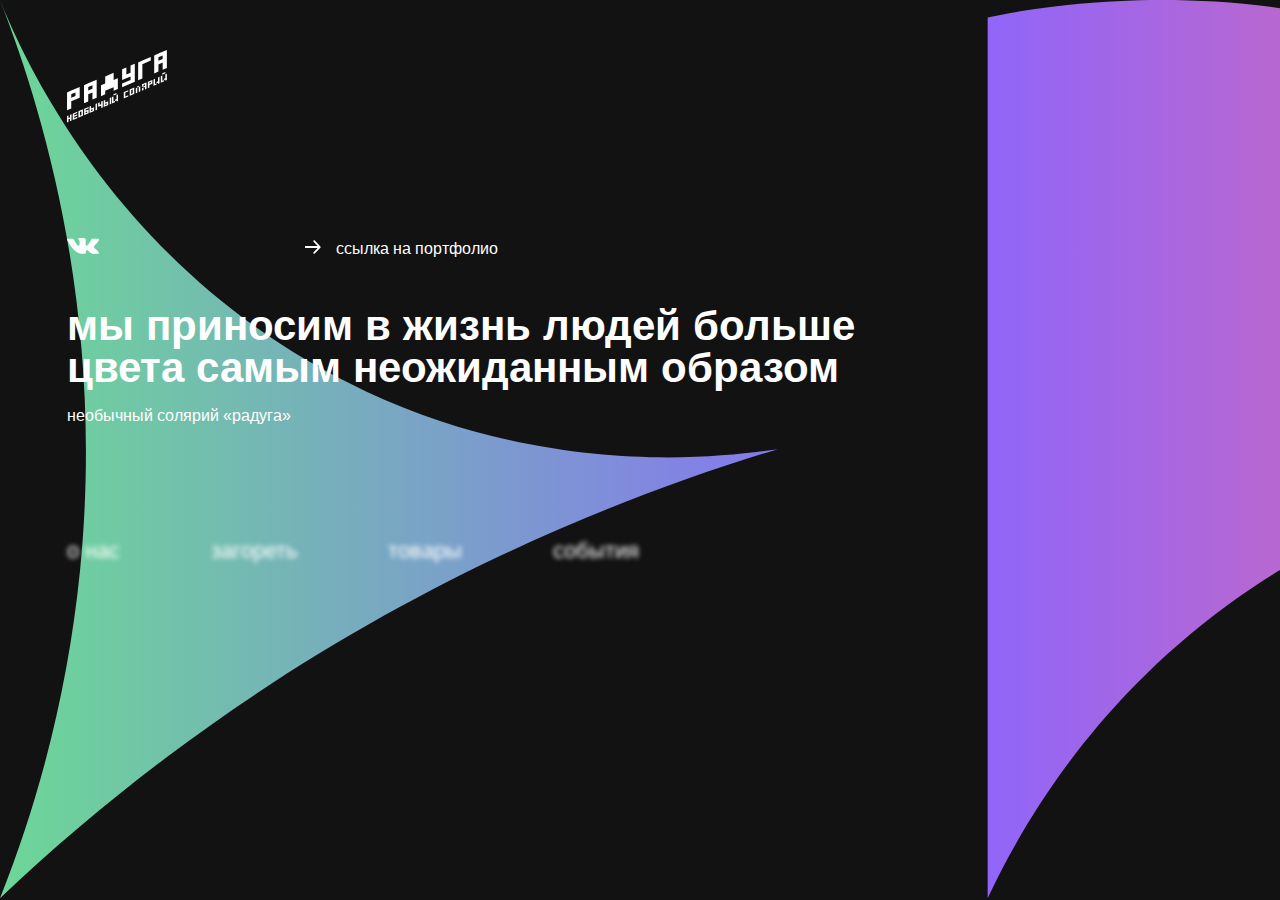
<file: index.html>
<!DOCTYPE html>
<html lang="ru" dir="ltr">
  <head>
    <meta charset="utf-8">
    <meta name="viewport" content="width=device-width">
    <meta property="og:type" content="article">
    <meta property="og:url" content="{ссылка}">
    <meta property="og:title" content="название">
    <meta property="og:description" content="текст">
    <meta property="og:image" content="{картинка}">
    <meta name="viewport" content="width=device-width, initial-scale=1">
    <link href="./stylesheets/fonts.css" rel="stylesheet" type="text/css"/>
    <title>радуга</title>
    <link rel="icon" type="image/png" href="img/favicon.png">
      <link href="./stylesheets/style.css" rel="stylesheet" type="text/css"/>
      <script src="javascripts/jquery-3.6.0.js" charset="utf-8"></script>
      <script src="javascripts/java-script.js" charset="utf-8"></script>
  </head>
  <body>
  <p class="rotateMessage">переверните<br>устройство</p>
  <div class="runLine">
    <img src="./img/rLine.svg" class="runLineImg">
  </div>
  <div class="workspaceOne">
    <div class="logoDiv">
      <img class="logoImg" src="./img/logo.svg" alt="logo">
    </div>
    <div class="linkContainer">
      <img src="./img/vk.svg" class="vkLogo" alt="vk">
      <img src="./img/linkArrow.svg" class="linkArrow" alt="arrow">
      <a href="https://portfolio.hse.ru/Student/17664"><p class="linkPortfolio">ссылка на портфолио</p></a>
    </div>
    <h1 class="title">мы приносим в жизнь людей больше<br>цвета самым неожиданным образом</h1>
    <p class="radugaDesc">необычный солярий «радуга»</p>
    <nav class="navBlock">
      <p class="aboutLink">о нас</p>
      <p class="tanLink">загореть</p>
      <p class="shopLink">товары</p>
      <p class="eventsLink">события</p>
    </nav>

  </div>

  </body>
</html>
</file>
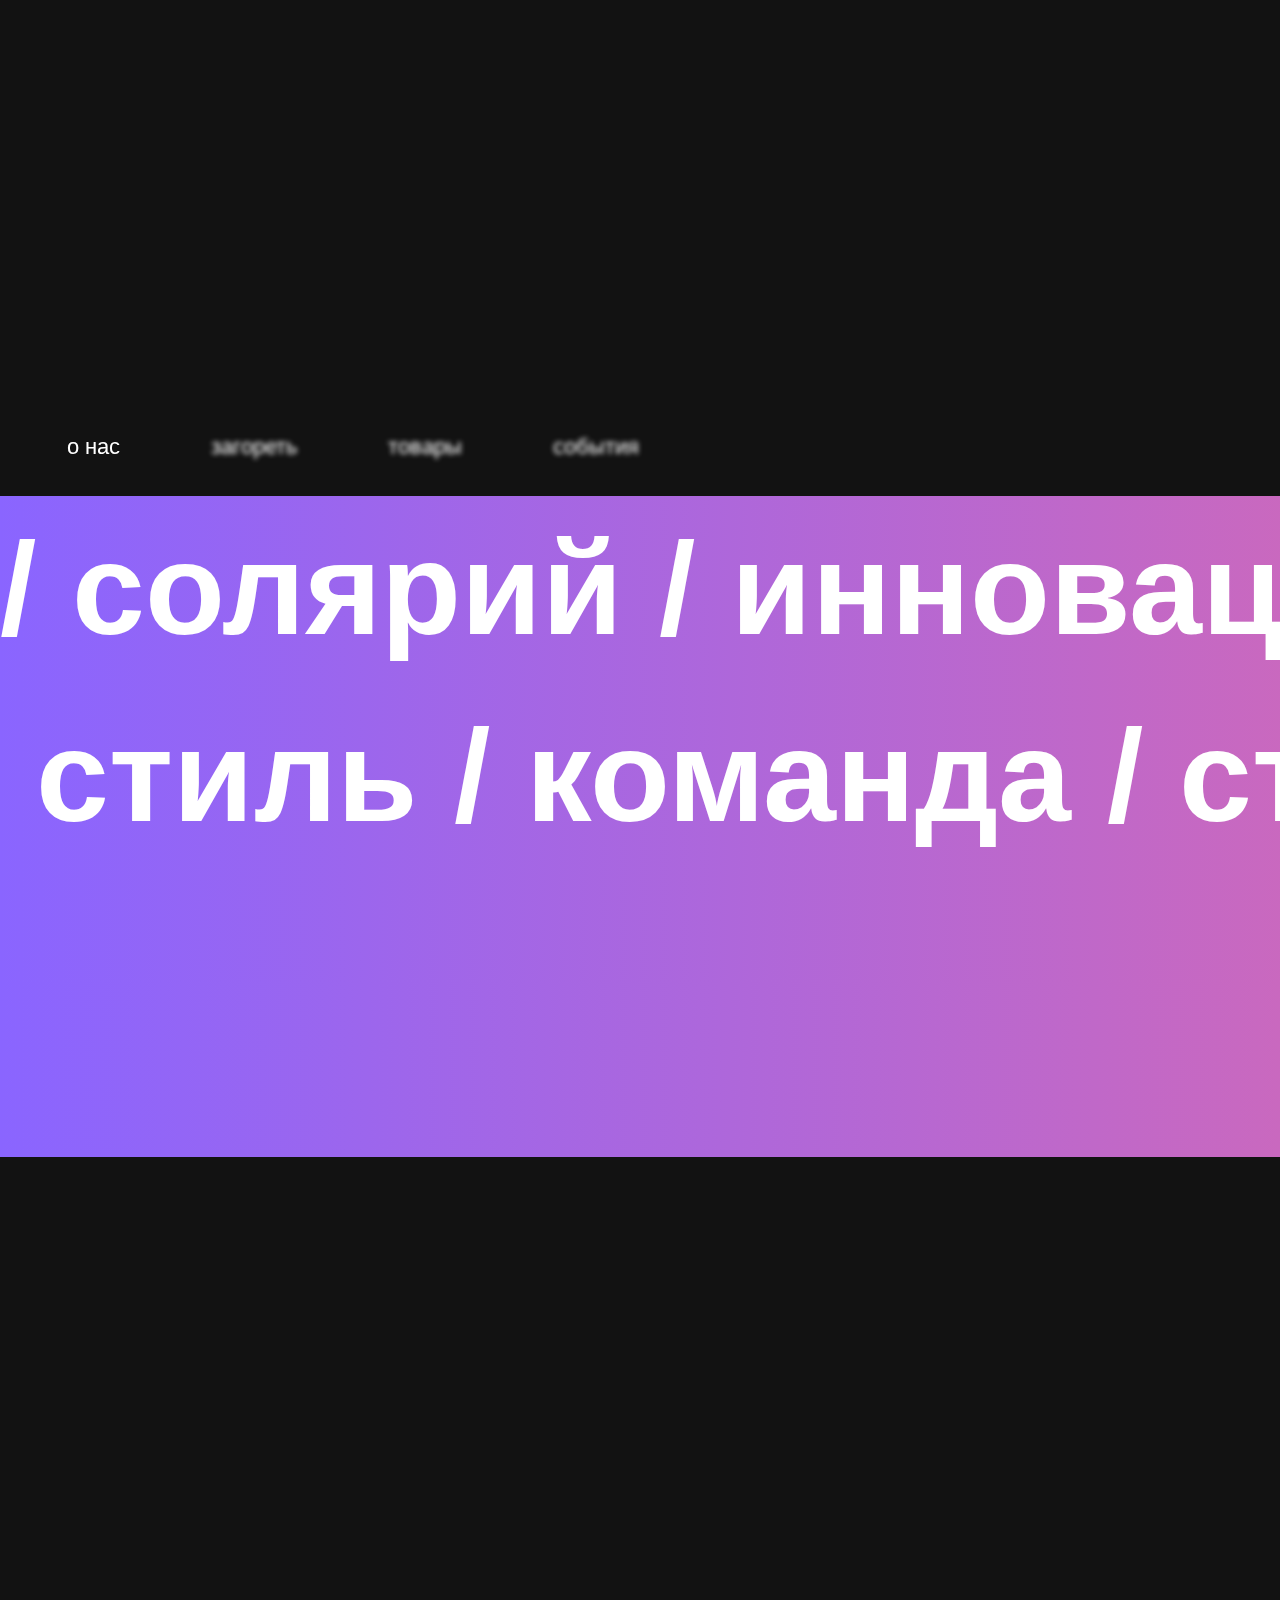
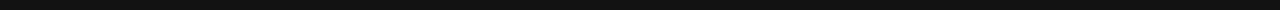
<file: about.html>
<!DOCTYPE html>
<html lang="ru" dir="ltr">
<head>
    <meta charset="utf-8">
    <meta name="viewport" content="width=device-width">
    <meta property="og:type" content="article">
    <meta property="og:url" content="{ссылка}">
    <meta property="og:title" content="название">
    <meta property="og:description" content="текст">
    <meta property="og:image" content="{картинка}">
    <title>товары</title>
    <link rel="icon" type="image/png" href="img/favicon.png">
    <link href="./stylesheets/style.css" rel="stylesheet" type="text/css"/>
    <script src="javascripts/jquery-3.6.0.js" charset="utf-8"></script>
    <script src="javascripts/java-script.js" charset="utf-8"></script>
    <style>
        .navBlock {
            top: 48.4vh;
            left: 5.2vw;
            margin-top: 0;
        }
        .navBlock .aboutLink {
            filter: blur(0);
        }
    </style>
</head>
<body class="bagPage">
    <nav class="navBlock">
        <p class="aboutLink">о нас</p>
        <p class="tanLink">загореть</p>
        <p class="shopLink">товары</p>
        <p class="eventsLink">события</p>
    </nav>
    <div class="styleContainer">
        <img class="styleImg" src="./img/styleImg.svg">
        <p class="styleText">основной особенностью нашего<br>фирменного стиля является треугольная<br>сетка, на основе которой было создано<br>множество вспомогательных элементов,<br>формирующих нашу индивидуальность</p>
    </div>
    <div class="innovationContainer">
        <img class="innovationImg" src="./img/syntes.png">
        <p class="innovationText">секрет нашей технологии загара<br>заключается в инновационных лампах,<br>которыеработают на пигментах<br>мимикрирующих животных и позволяют<br>людям также просто изменить цвет кожи</p>
    </div>
    <div class="teamContainer">
        <img class="teamImg" src="./img/teamMateOne.png">
        <img class="teamImg second" src="./img/teamMateTwo.png">
        <p class="teamText">мы очень ценим разнообразие<br>и инклюзивность, поэтому наша команда<br>состоит из совершенно разных людей,<br>с отличными бэкграундами и навыками, но,<br>главное — профессионалами своего дела</p>
        <p class="teammateOneDesc">анатолий<br>администратор</p>
        <p class="teammateTwoDesc">маргарита<br>лаборант</p>
    </div>
    <div class="tanningContainer">
        <img class="tanningImg" src="./img/colorful.svg">
        <p class="tanningText">главной нашей отличительной особенностью<br>является то, что в нашем солярии можно<br>загореть до абсолютно любого<br>понравившегося вам цвета кожи и по-<br>настоящему добавить красок в вашу жизнь</p>
    </div>
    <div class="aboutSection">

        <div class="runOne">
            <p class="textRunOne runText"><span class="slash">/</span>&nbsp<span class="tanJs">солярий</span> <span class="slash">/</span> <span class="innovationJs">инновация</span> <span class="slash">/</span> <span class="tanJs">солярий</span> <span class="slash">/</span> <span class="innovationJs">инновация</span> </p>
        </div>
        <div class="runTwo">
            <p class="textRunTwo runText">&nbsp<span class="styleJs">стиль</span> <span class="slash">/</span> <span class="teamJs">команда</span> <span class="slash">/</span> <span class="styleJs">стиль</span> <span class="slash">/</span> <span class="teamJs">команда</span> <span class="slash">/</span></p>
        </div>
    </div>




</body>
</html>
</file>
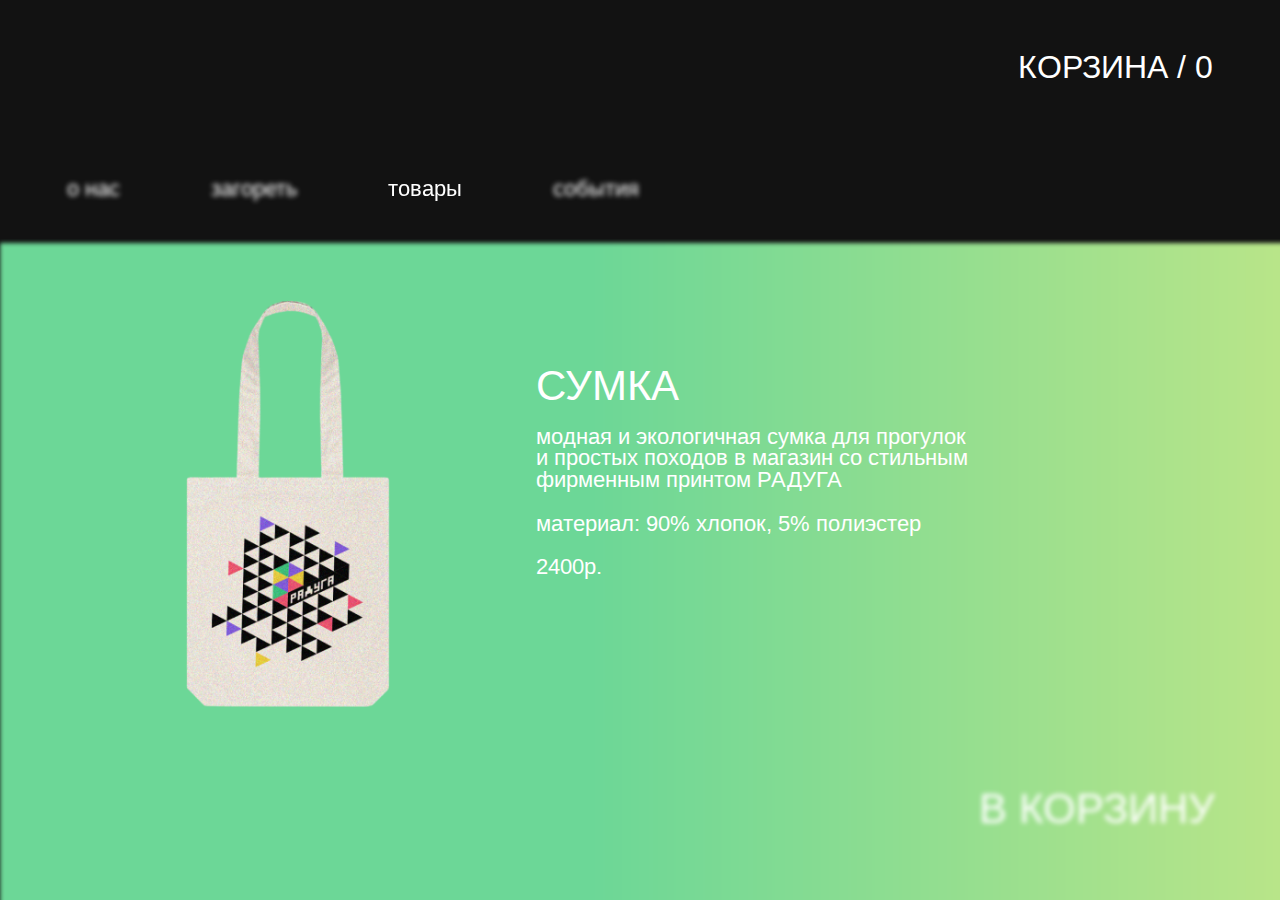
<file: bagPage.html>
<!DOCTYPE html>
<html lang="ru" dir="ltr">
<head>
    <meta charset="utf-8">
    <meta name="viewport" content="width=device-width">
    <meta property="og:type" content="article">
    <meta property="og:url" content="{ссылка}">
    <meta property="og:title" content="название">
    <meta property="og:description" content="текст">
    <meta property="og:image" content="{картинка}">
    <title>товары</title>
    <link rel="icon" type="image/png" href="img/favicon.png">
    <link href="./stylesheets/style.css" rel="stylesheet" type="text/css"/>
    <script src="javascripts/jquery-3.6.0.js" charset="utf-8"></script>
    <script src="javascripts/java-script.js" charset="utf-8"></script>
    <style>
        .navBlock {
            top: 19.8vh;
            left: 5.2vw;
            margin-top: 0;
        }

        .cart {
            left: 79.5vw;
            margin-left: 0;
        }
        .navBlock .shopLink {
            filter: blur(0);
        }

        .tote {
            width: 16vw;
            position: absolute;
            top: 6.8vh;
            left: 14.5vw;
        }

        .bagPage img, .itemDesc {
            transition: filter 0.25s linear;
        }
    </style>
</head>
<body class="bagPage">


   <p class="cart">корзина / 0</p>
    <nav class="navBlock">
        <p class="aboutLink">о нас</p>
        <p class="tanLink">загореть</p>
        <p class="shopLink">товары</p>
        <p class="eventsLink">события</p>
    </nav>

    <div class="itemSection">
        <img class="tote" src="./img/tote.png">
        <div class="itemDesc">
            <p class="item">СУМКА</p>
            <p class="item description">модная и экологичная сумка для прогулок<br>и простых походов в магазин со стильным<br>фирменным принтом РАДУГА<br><br>
                материал: 90% хлопок, 5% полиэстер<br><br>
                2400р.</p>
        </div>
        <p class="toCart">В КОРЗИНУ</p>

    </div>




</body>
</html>
</file>
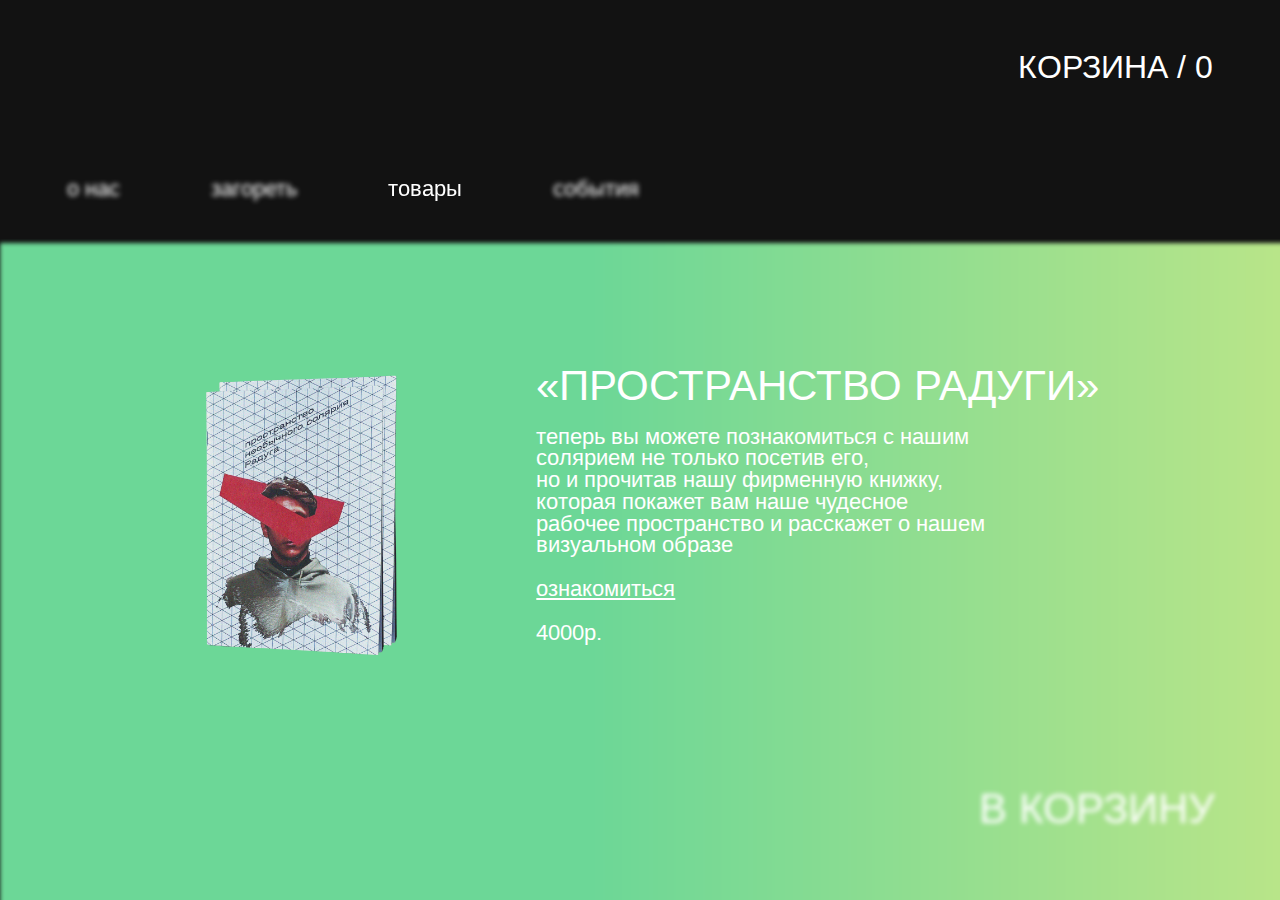
<file: bookPage.html>
<!DOCTYPE html>
<html lang="ru" dir="ltr">
<head>
    <meta charset="utf-8">
    <meta name="viewport" content="width=device-width">
    <meta property="og:type" content="article">
    <meta property="og:url" content="{ссылка}">
    <meta property="og:title" content="название">
    <meta property="og:description" content="текст">
    <meta property="og:image" content="{картинка}">
    <title>товары</title>
    <link rel="icon" type="image/png" href="img/favicon.png">
    <link href="./stylesheets/style.css" rel="stylesheet" type="text/css"/>
    <script src="javascripts/jquery-3.6.0.js" charset="utf-8"></script>
    <script src="javascripts/java-script.js" charset="utf-8"></script>
    <style>
        .navBlock {
            top: 19.8vh;
            left: 5.2vw;
            margin-top: 0;
        }

        .cart {
            left: 79.5vw;
            margin-left: 0;
        }
        .navBlock .shopLink {
            filter: blur(0);
        }

        .books {
            width: 15vw;
            position: absolute;
            top: 15.2vh;
            left: 16vw;
        }

        .bagPage img, .itemDesc {
            transition: filter 0.25s linear;
        }
    </style>
</head>
<body class="bagPage">


   <p class="cart">корзина / 0</p>
    <nav class="navBlock">
        <p class="aboutLink">о нас</p>
        <p class="tanLink">загореть</p>
        <p class="shopLink">товары</p>
        <p class="eventsLink">события</p>
    </nav>

    <div class="itemSection">
        <img class="books" src="./img/books.png">
        <div class="itemDesc">
            <p class="item">«ПРОСТРАНСТВО РАДУГИ»</p>
            <p class="item description">теперь вы можете познакомиться с нашим<br>солярием не только посетив его,<br>но и прочитав нашу фирменную книжку,<br>которая покажет вам наше чудесное<br>рабочее пространство и расскажет о нашем<br>визуальном образе
                <br><br><span class="linkToExperience" style="text-decoration: underline">ознакомиться</span>
                <br><br>
                4000р.</p>
        </div>
        <p class="toCart">В КОРЗИНУ</p>

    </div>




</body>
</html>
</file>
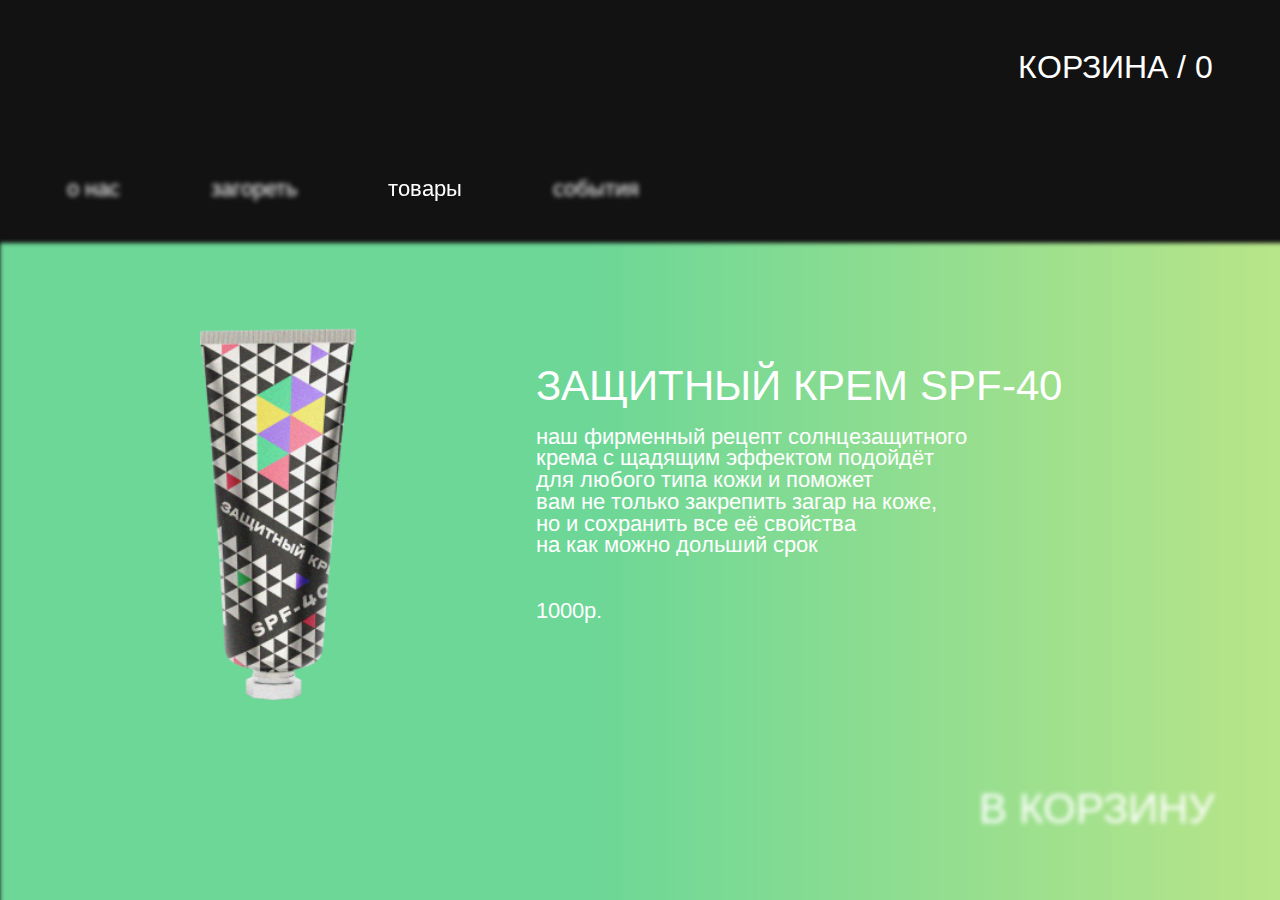
<file: creamPage.html>
<!DOCTYPE html>
<html lang="ru" dir="ltr">
<head>
    <meta charset="utf-8">
    <meta name="viewport" content="width=device-width">
    <meta property="og:type" content="article">
    <meta property="og:url" content="{ссылка}">
    <meta property="og:title" content="название">
    <meta property="og:description" content="текст">
    <meta property="og:image" content="{картинка}">
    <title>товары</title>
    <link rel="icon" type="image/png" href="img/favicon.png">
    <link href="./stylesheets/style.css" rel="stylesheet" type="text/css"/>
    <script src="javascripts/jquery-3.6.0.js" charset="utf-8"></script>
    <script src="javascripts/java-script.js" charset="utf-8"></script>
    <style>
        .navBlock {
            top: 19.8vh;
            left: 5.2vw;
            margin-top: 0;
        }

        .cart {
            left: 79.5vw;
            margin-left: 0;
        }
        .navBlock .shopLink {
            filter: blur(0);
        }

        .cream {
            width: 12.2vw;
            position: absolute;
            top: 9.9vh;
            left: 15.6vw;
        }

        .bagPage img, .itemDesc {
            transition: filter 0.25s linear;
        }
    </style>
</head>
<body class="bagPage">


   <p class="cart">корзина / 0</p>
    <nav class="navBlock">
        <p class="aboutLink">о нас</p>
        <p class="tanLink">загореть</p>
        <p class="shopLink">товары</p>
        <p class="eventsLink">события</p>
    </nav>

    <div class="itemSection">
        <img class="cream" src="./img/cream.png">
        <div class="itemDesc">
            <p class="item">ЗАЩИТНЫЙ КРЕМ SPF-40</p>
            <p class="item description">наш фирменный рецепт солнцезащитного<br>крема с щадящим эффектом подойдёт<br>для любого типа кожи и поможет<br>вам не только закрепить загар на коже, <br>но и сохранить все её свойства<br>на как можно дольший срок
                <br><br><br>
                1000р.</p>
        </div>
        <p class="toCart">В КОРЗИНУ</p>

    </div>




</body>
</html>
</file>
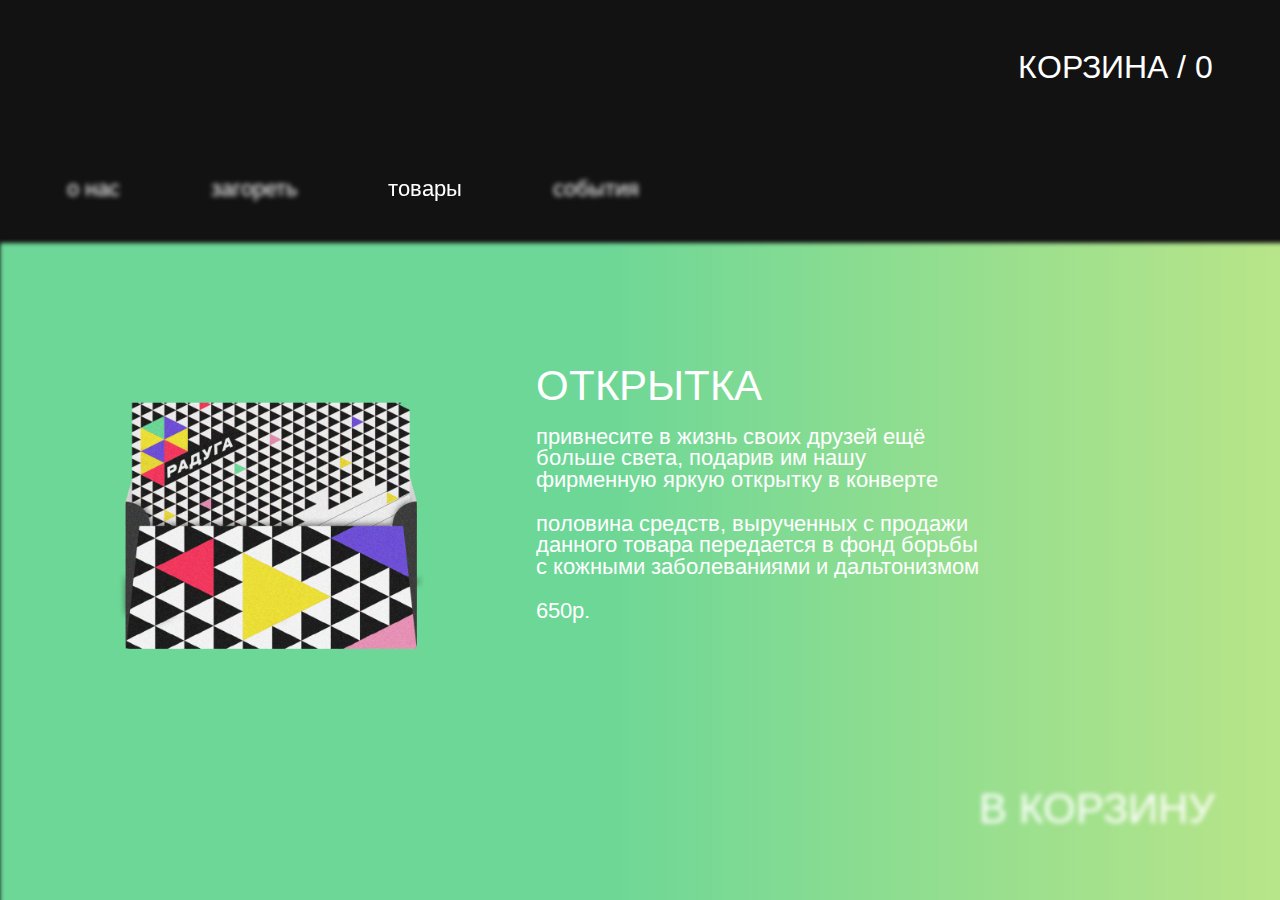
<file: envelopePage.html>
<!DOCTYPE html>
<html lang="ru" dir="ltr">
<head>
    <meta charset="utf-8">
    <meta name="viewport" content="width=device-width">
    <meta property="og:type" content="article">
    <meta property="og:url" content="{ссылка}">
    <meta property="og:title" content="название">
    <meta property="og:description" content="текст">
    <meta property="og:image" content="{картинка}">
    <title>товары</title>
    <link rel="icon" type="image/png" href="img/favicon.png">
    <link href="./stylesheets/style.css" rel="stylesheet" type="text/css"/>
    <script src="javascripts/jquery-3.6.0.js" charset="utf-8"></script>
    <script src="javascripts/java-script.js" charset="utf-8"></script>
    <style>
        .navBlock {
            top: 19.8vh;
            left: 5.2vw;
            margin-top: 0;
        }

        .cart {
            left: 79.5vw;
            margin-left: 0;
        }
        .navBlock .shopLink {
            filter: blur(0);
        }

        .envelope {
            width: 24.7vw;
            position: absolute;
            top: 15.8vh;
            left: 8.5vw;
        }

        .bagPage img, .itemDesc {
            transition: filter 0.25s linear;
        }
    </style>
</head>
<body class="bagPage">


   <p class="cart">корзина / 0</p>
    <nav class="navBlock">
        <p class="aboutLink">о нас</p>
        <p class="tanLink">загореть</p>
        <p class="shopLink">товары</p>
        <p class="eventsLink">события</p>
    </nav>

    <div class="itemSection">
        <img class="envelope" src="./img/envelope.png">
        <div class="itemDesc">
            <p class="item">ОТКРЫТКА</p>
            <p class="item description">привнесите в жизнь своих друзей ещё<br>
                больше света, подарив им нашу<br>фирменную яркую открытку в конверте<br><br>
                половина средств, вырученных с продажи<br>данного товара передается в фонд борьбы<br>с кожными заболеваниями и дальтонизмом<br><br>



                650р.</p>
        </div>
        <p class="toCart">В КОРЗИНУ</p>

    </div>




</body>
</html>
</file>
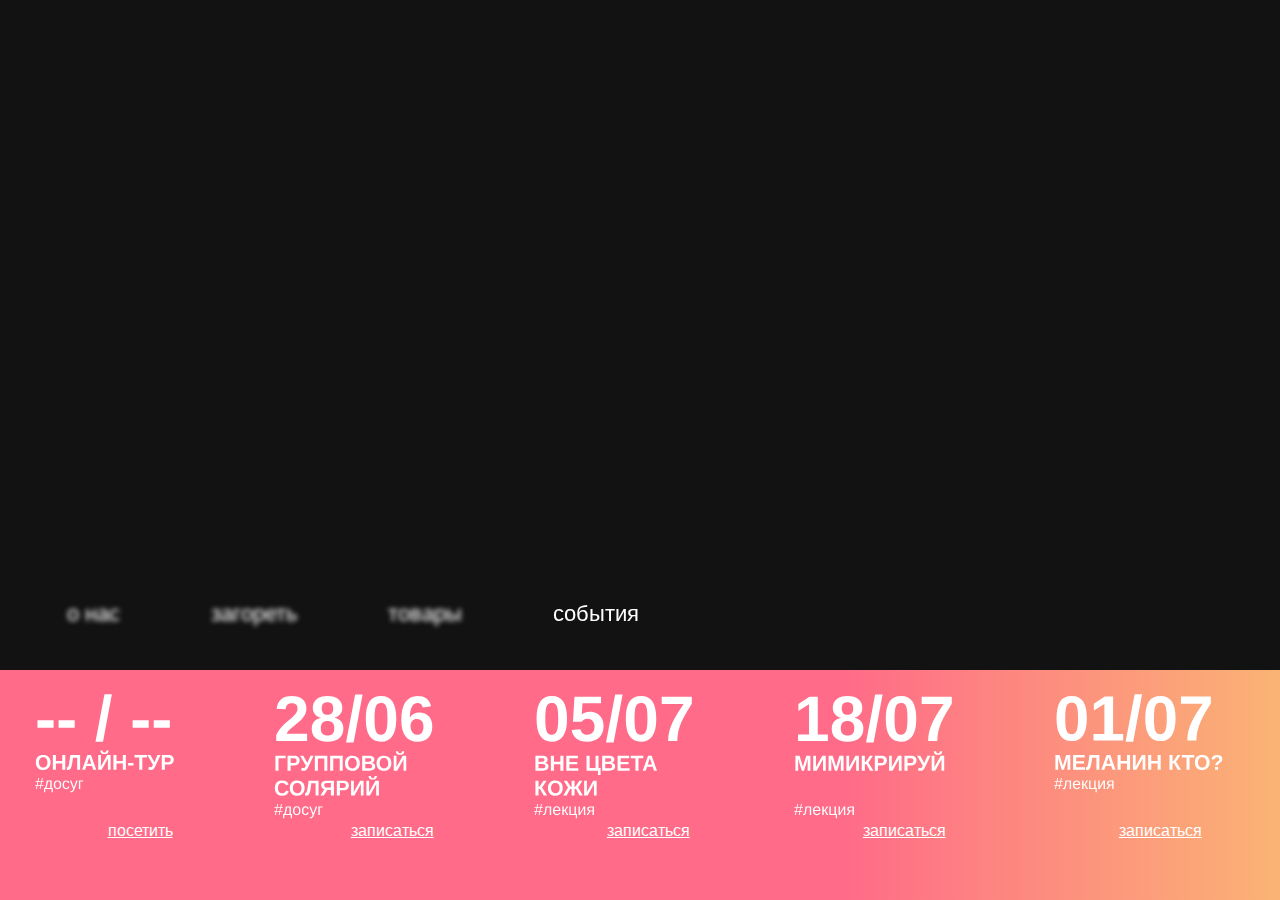
<file: events.html>
<!DOCTYPE html>
<html lang="ru" dir="ltr">
<head>
    <meta charset="utf-8">
    <meta name="viewport" content="width=device-width">
    <meta property="og:type" content="article">
    <meta property="og:url" content="{ссылка}">
    <meta property="og:title" content="название">
    <meta property="og:description" content="текст">
    <meta property="og:image" content="{картинка}">
    <meta name="viewport" content="width=device-width, initial-scale=1">
    <link href="./stylesheets/fonts.css" rel="stylesheet" type="text/css"/>
    <title>радуга</title>
    <link rel="icon" type="image/png" href="img/favicon.png">
    <link href="./stylesheets/style.css" rel="stylesheet" type="text/css"/>
    <script src="javascripts/jquery-3.6.0.js" charset="utf-8"></script>
    <script src="javascripts/java-script.js" charset="utf-8"></script>
    <style>
        .navBlock {
            left: 5.2vw;
            margin-top: 67vh;
        }
        .navBlock .eventsLink {
            filter: blur(0);
        }
    </style>
</head>
<body>
<div class="groupTanDiv">
    <img class="redTOne" src="img/redTOne.svg" alt="">
    <img class="groupTanPoster" src="img/groupTanPoster.svg" alt="">
    <p class="groupTanHead">ГРУППОВОЙ СОЛЯРИЙ</p>
    <p class="groupTanDesc">получите загар мечты и заведите<br>новых друзей – все во время<br>групповой сессии загара!<br><br><br>кол-во мест ограничено<br>цвет загара: яблочный зеленый</p>
</div>

<div class="onlineTourDiv">
    <img class="redTTwo" src="img/redTTwo.svg" alt="">
    <img class="onlineTourPoster" src="img/onlineTourImg.svg" alt="">
    <p class="onlineTourHead">ОНЛАЙН ТУР</p>
    <p class="onlineTourDesc">во время нашего онлайн тура<br>вы сможете посмотреть,<br>как происходит процедура получения<br>загара и убедиться в том, что это –<br>то, что вам нужно!</p>
</div>

<div class="skinProbsDiv">
    <img class="redTThree" src="img/redTThree.svg" alt="">
    <img class="skinProbsPoster" src="img/skinProbsImg.svg" alt="">
    <p class="skinProbsHead">МИМИКРИРУЙ</p>
    <p class="skinProbsDesc">на воркшопе вы узнаете, что такое<br>адаптационный загар и как получить<br>желаемого эффекта от такого<br>необычного цвета кожи</p>
</div>

<div class="colorImpDiv">
    <img class="redTFour" src="img/redTFour.svg" alt="">
    <img class="colorImpPoster" src="img/colorImpImg.svg" alt="">
    <p class="colorImpHead">ВНЕ ЦВЕТА КОЖИ</p>
    <p class="colorImpDesc">ярмарка, посвященная теме того, как<br>наше настроение и общее<br>ментальное состояние может<br>зависеть от цвета нашей кожи</p>
</div>

<div class="melaninDiv">
    <img class="redTFive" src="img/redTFive.svg" alt="">
    <img class="melaninPoster" src="img/melaninImg.svg" alt="">
    <p class="melaninHead">МЕЛАНИН КТО?</p>
    <p class="melaninDesc">в рамках этой лекции вы узнаете, как<br>внешние факторы могут влиять на<br>цвет и состояние вашей кожи, что<br>окрашивает нашу кожу в разные<br>цвета и как пользоваться этими<br>знаниями</p>
</div>

<nav class="navBlock">
    <p class="aboutLink">о нас</p>
    <p class="tanLink">загореть</p>
    <p class="shopLink">товары</p>
    <p class="eventsLink">события</p>
</nav>
<div class="eventsContainer">
    <img class="onlineTour" src="img/onlineTour.svg" alt="">
    <img class="groupTan" src="img/groupTan.svg" alt="">
    <img class="colorImp" src="img/skinProbs.svg" alt="">
    <img class="skinProbs" src="img/colorImp.svg" alt="">
    <img class="melaninWho" src="img/melaninWho.svg" alt="">
    <p class="visitButton">посетить</p>
    <p class="getInButton one">записаться</p>
    <p class="getInButton two">записаться</p>
    <p class="getInButton three">записаться</p>
    <p class="getInButton four">записаться</p>
</div>
<div class="youreInDiv"><img class="youreIn" src="img/youreIn.svg" alt=""></div>


</body>
</html>
</file>
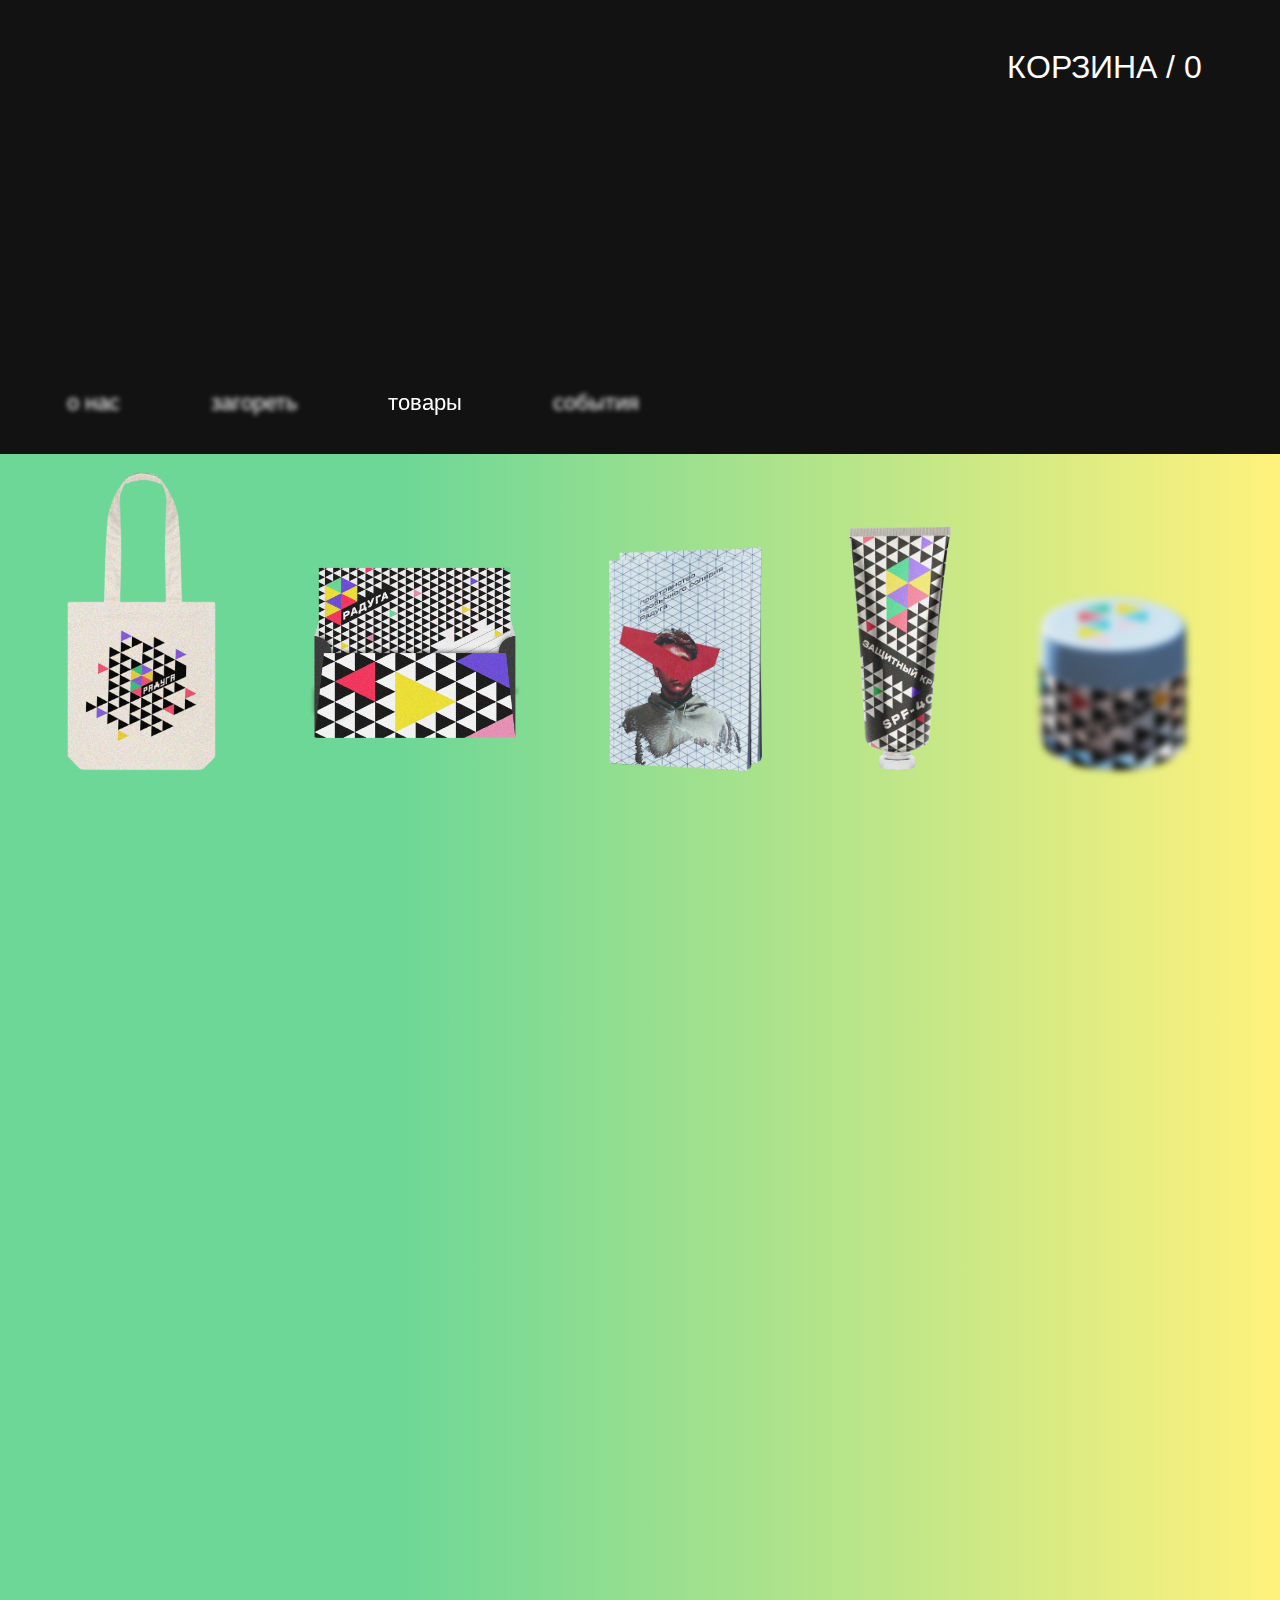
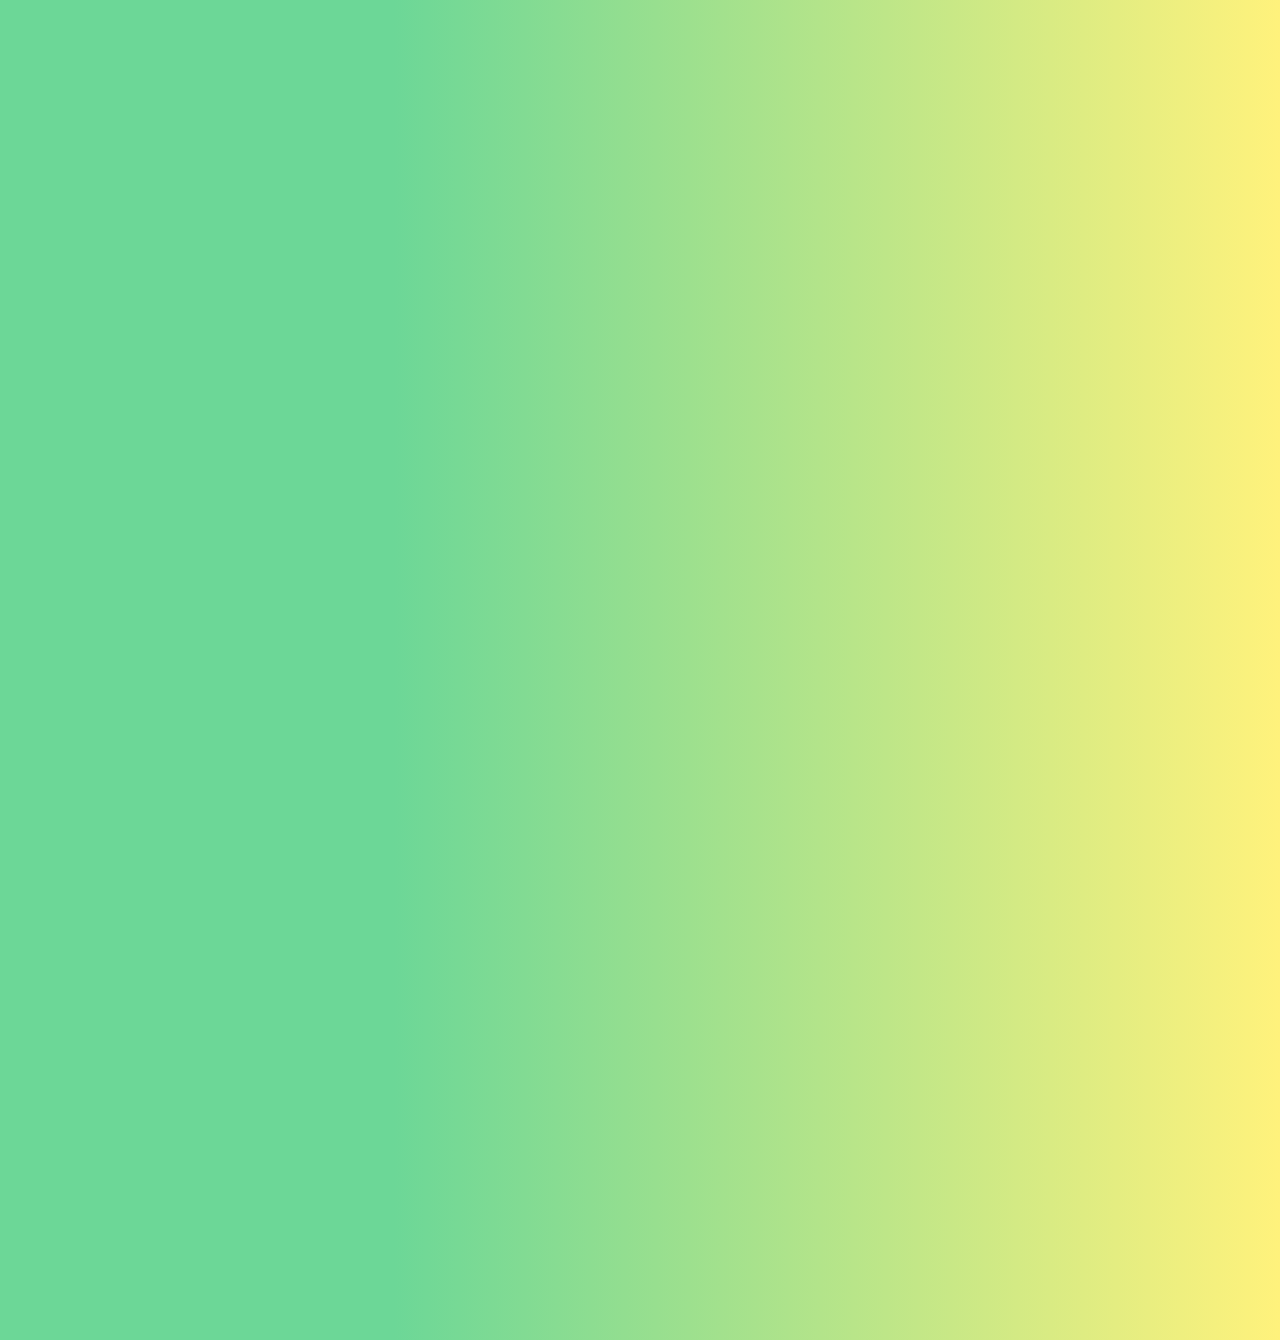
<file: shop.html>
<!DOCTYPE html>
<html lang="ru" dir="ltr">
<head>
    <meta charset="utf-8">
    <meta name="viewport" content="width=device-width">
    <meta property="og:type" content="article">
    <meta property="og:url" content="{ссылка}">
    <meta property="og:title" content="название">
    <meta property="og:description" content="текст">
    <meta property="og:image" content="{картинка}">
    <title>товары</title>
    <link rel="icon" type="image/png" href="img/favicon.png">
    <link href="./stylesheets/style.css" rel="stylesheet" type="text/css"/>
    <script src="javascripts/jquery-3.6.0.js" charset="utf-8"></script>
    <script src="javascripts/java-script.js" charset="utf-8"></script>
</head>
<body class="shopPage">

    <div class="workspaceOne">
       <p class="cart">корзина / 0</p>
        <p class="itemName">название</p>
        <p class="itemPrice">0р</p>
        <nav class="navBlock">
            <p class="aboutLink">о нас</p>
            <p class="tanLink">загореть</p>
            <p class="shopLink">товары</p>
            <p class="eventsLink">события</p>
        </nav>
        <div class="itemBlock">
            <img class="tote" src="./img/tote.png">
            <img class="envelope" src="./img/envelope.png">
            <img class="books" src="./img/books.png">
            <img class="cream" class="tooHigh" src="./img/cream.png">
            <img class="creamToo" src="./img/creamToo.png">

        </div>
    </div>

    <img src="./img/shopBackG.svg" class="shopBackG" alt="">


</body>
</html>
</file>
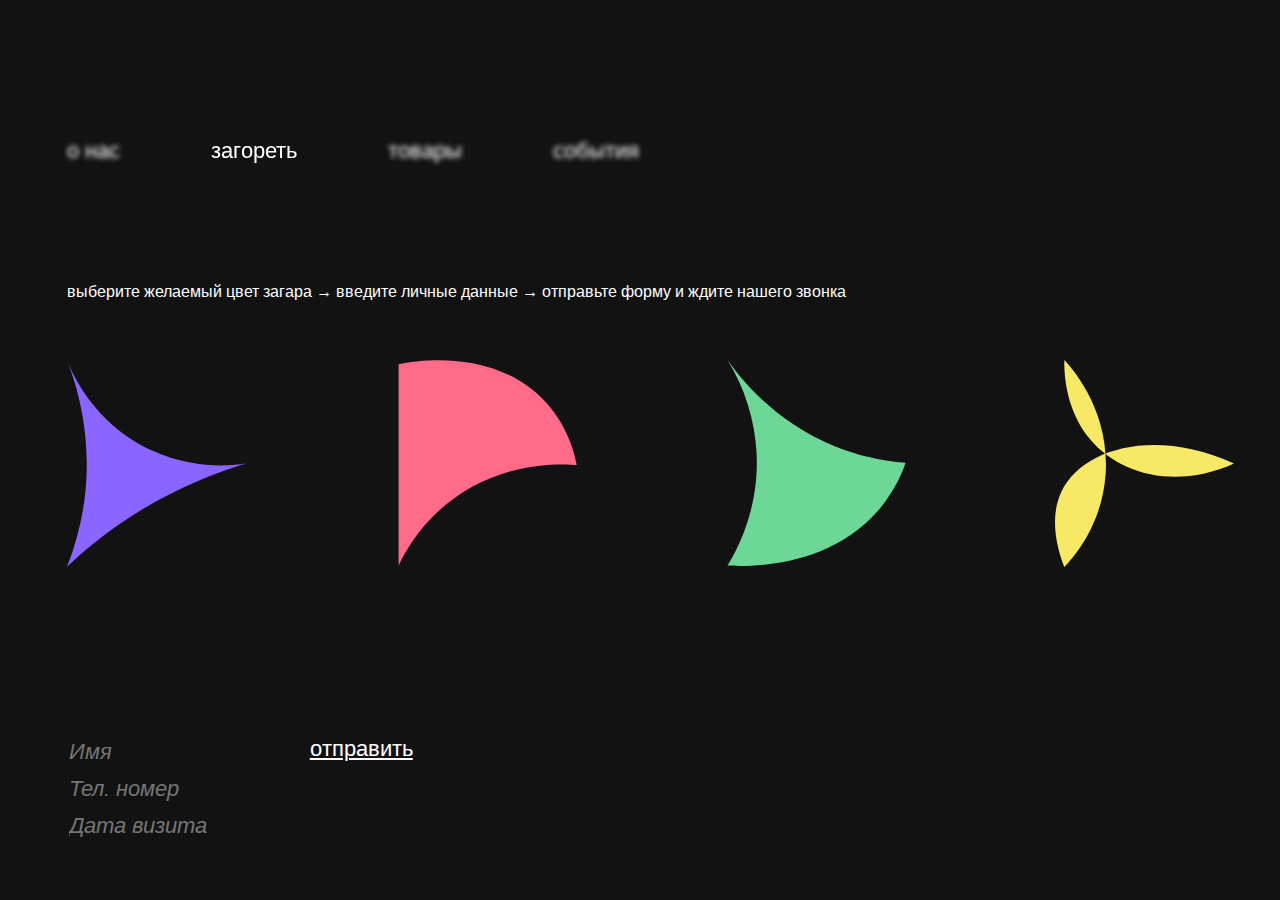
<file: tanPage.html>
<!DOCTYPE html>
<html lang="ru" dir="ltr">
<head>
    <meta charset="utf-8">
    <meta name="viewport" content="width=device-width">
    <meta property="og:type" content="article">
    <meta property="og:url" content="{ссылка}">
    <meta property="og:title" content="название">
    <meta property="og:description" content="текст">
    <meta property="og:image" content="{картинка}">
    <meta name="viewport" content="width=device-width, initial-scale=1">
    <link href="./stylesheets/fonts.css" rel="stylesheet" type="text/css"/>
    <title>загореть</title>
    <link href="./stylesheets/style.css" rel="stylesheet" type="text/css"/>
    <script src="javascripts/jquery-3.6.0.js" charset="utf-8"></script>
    <script src="javascripts/java-script.js" charset="utf-8"></script>
    <link rel="icon" type="image/png" href="img/favicon.png">
    <style>
        .workspaceOne {
            padding-left: 5.2vw;
        }
        .navBlock {
            margin-top: 0;
            top: 15.5vh;
        }
        .navBlock .tanLink {
            filter: blur(0);
        }
    </style>
</head>
<body>
<div class="scheduledDiv">
    <img class="scheduled" src="img/scheduled.svg" alt="">
</div>
<div class="workspaceOne">
    <p class="pickedColor">цвет</p>
    <nav class="navBlock">
        <p class="aboutLink">о нас</p>
        <p class="tanLink">загореть</p>
        <p class="shopLink">товары</p>
        <p class="eventsLink">события</p>
    </nav>
    <p class="radugaDesc" style="margin-top: 0; top: 29vh; ">выберите желаемый цвет загара  →  введите личные данные  →  отправьте форму и ждите нашего звонка</p>
    <div class="picker">
        <img src="./img/purpleT.svg" class="purpleT" alt="">
        <img src="./img/redT.svg" class="redT" alt="">
        <img src="./img/greenT.svg" class="greenT" alt="">
        <img src="./img/yellowT.svg" class="yellowT" alt="">
    </div>

    <div class="request">
        <div class="fill">
            <input class="inputData" type="text" name="" value="" placeholder="Имя">
            <input class="inputData" type="text" name="" value="" placeholder="Тел. номер">
            <input class="inputData" type="text" name="" value="" placeholder="Дата визита">
        </div>
        <p class="sendButton">отправить</p>
    </div>






</div>


</body>
</html>
</file>
<file: stylesheets/fonts.css>
@font-face {
    font-family: "Arimo-Bold";
    src: url("../font/Arimo-Bold.ttf") format("truetype");
    font-style: normal;
    font-weight: normal;
}

@font-face {
    font-family: "Arimo-Regular";
    src: url("../font/Arimo-Regular.ttf") format("truetype");
    font-style: normal;
    font-weight: normal;
}

@font-face {
    font-family: "Arimo-Italic";
    src: url("../font/Arimo-Italic.ttf") format("truetype");
    font-style: normal;
    font-weight: normal;
}
</file>
<file: stylesheets/style.css>
@import "reset.css";/* сбрoc настроек браузера */
@import "fonts.css"; /* макет  */
@import "content.css"; /* контент / содержимое  */
@import "responsive.css";/* адаптивность */
</file>
